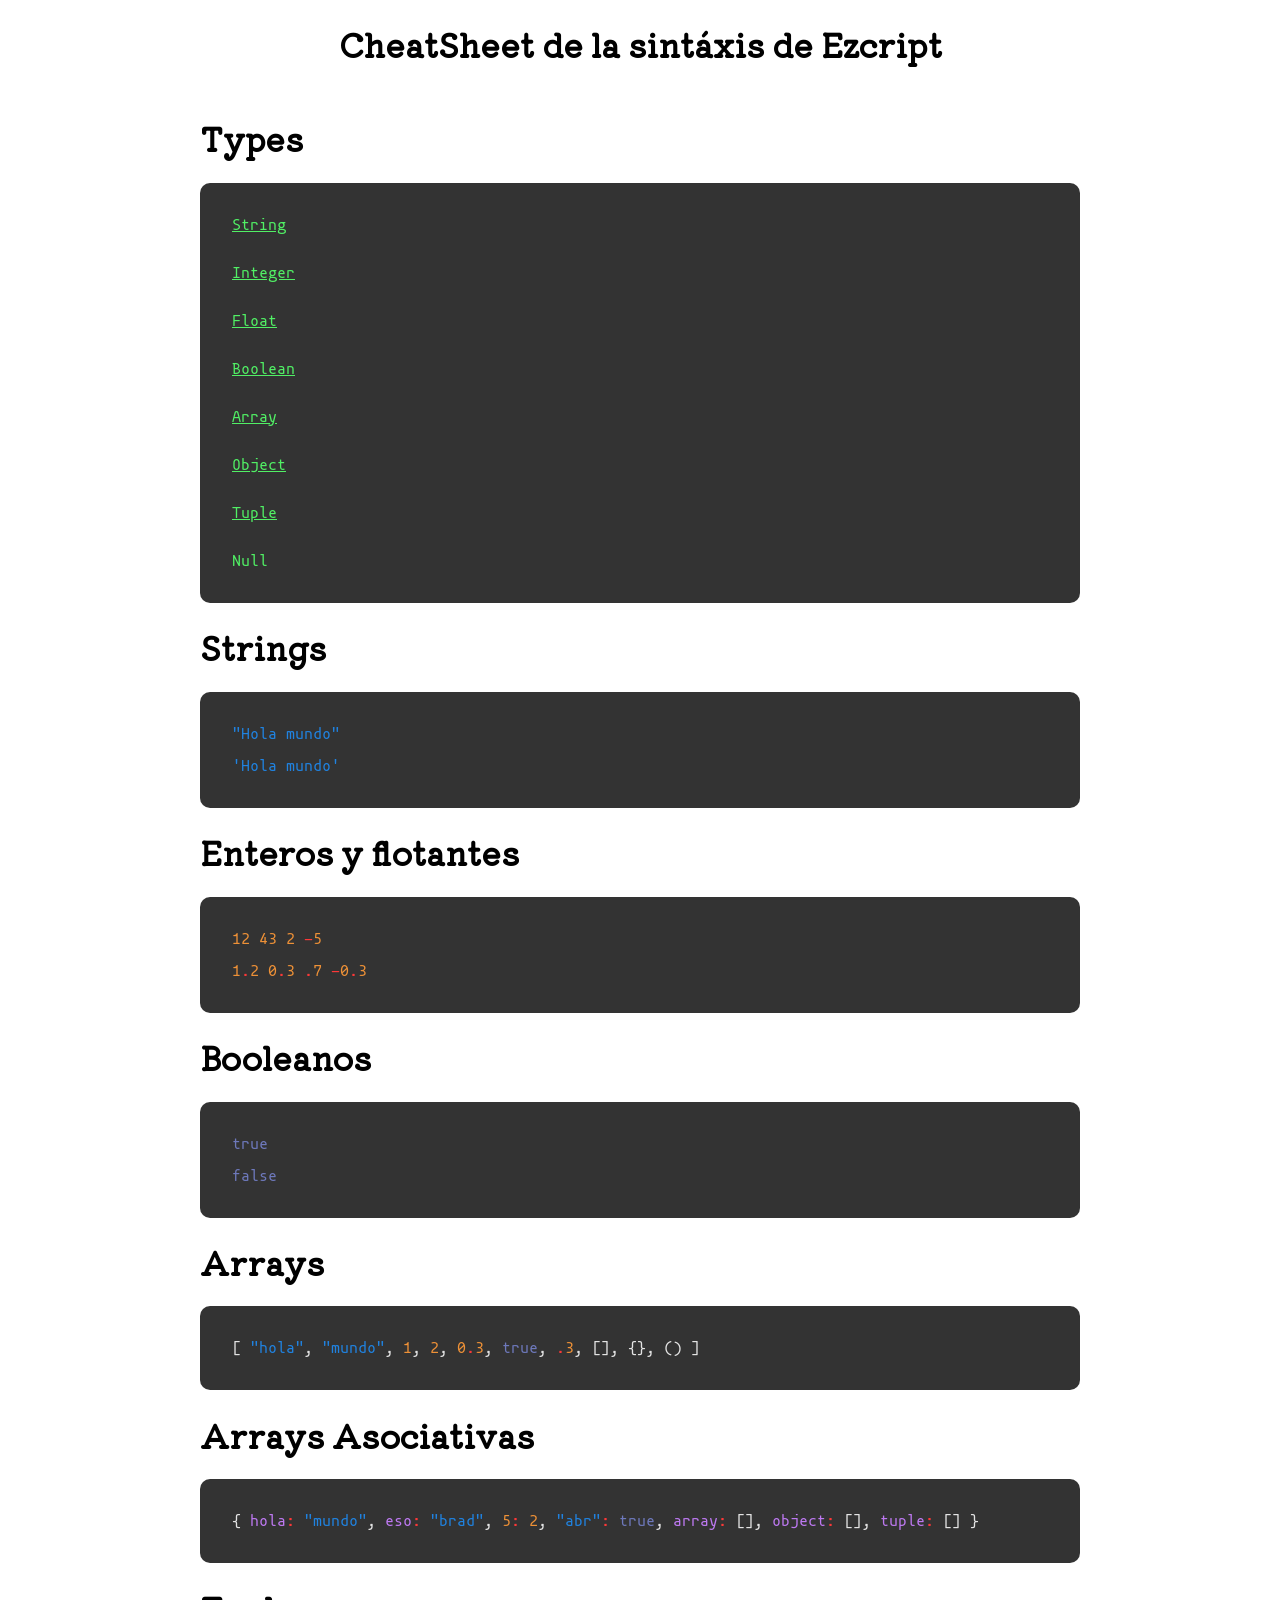
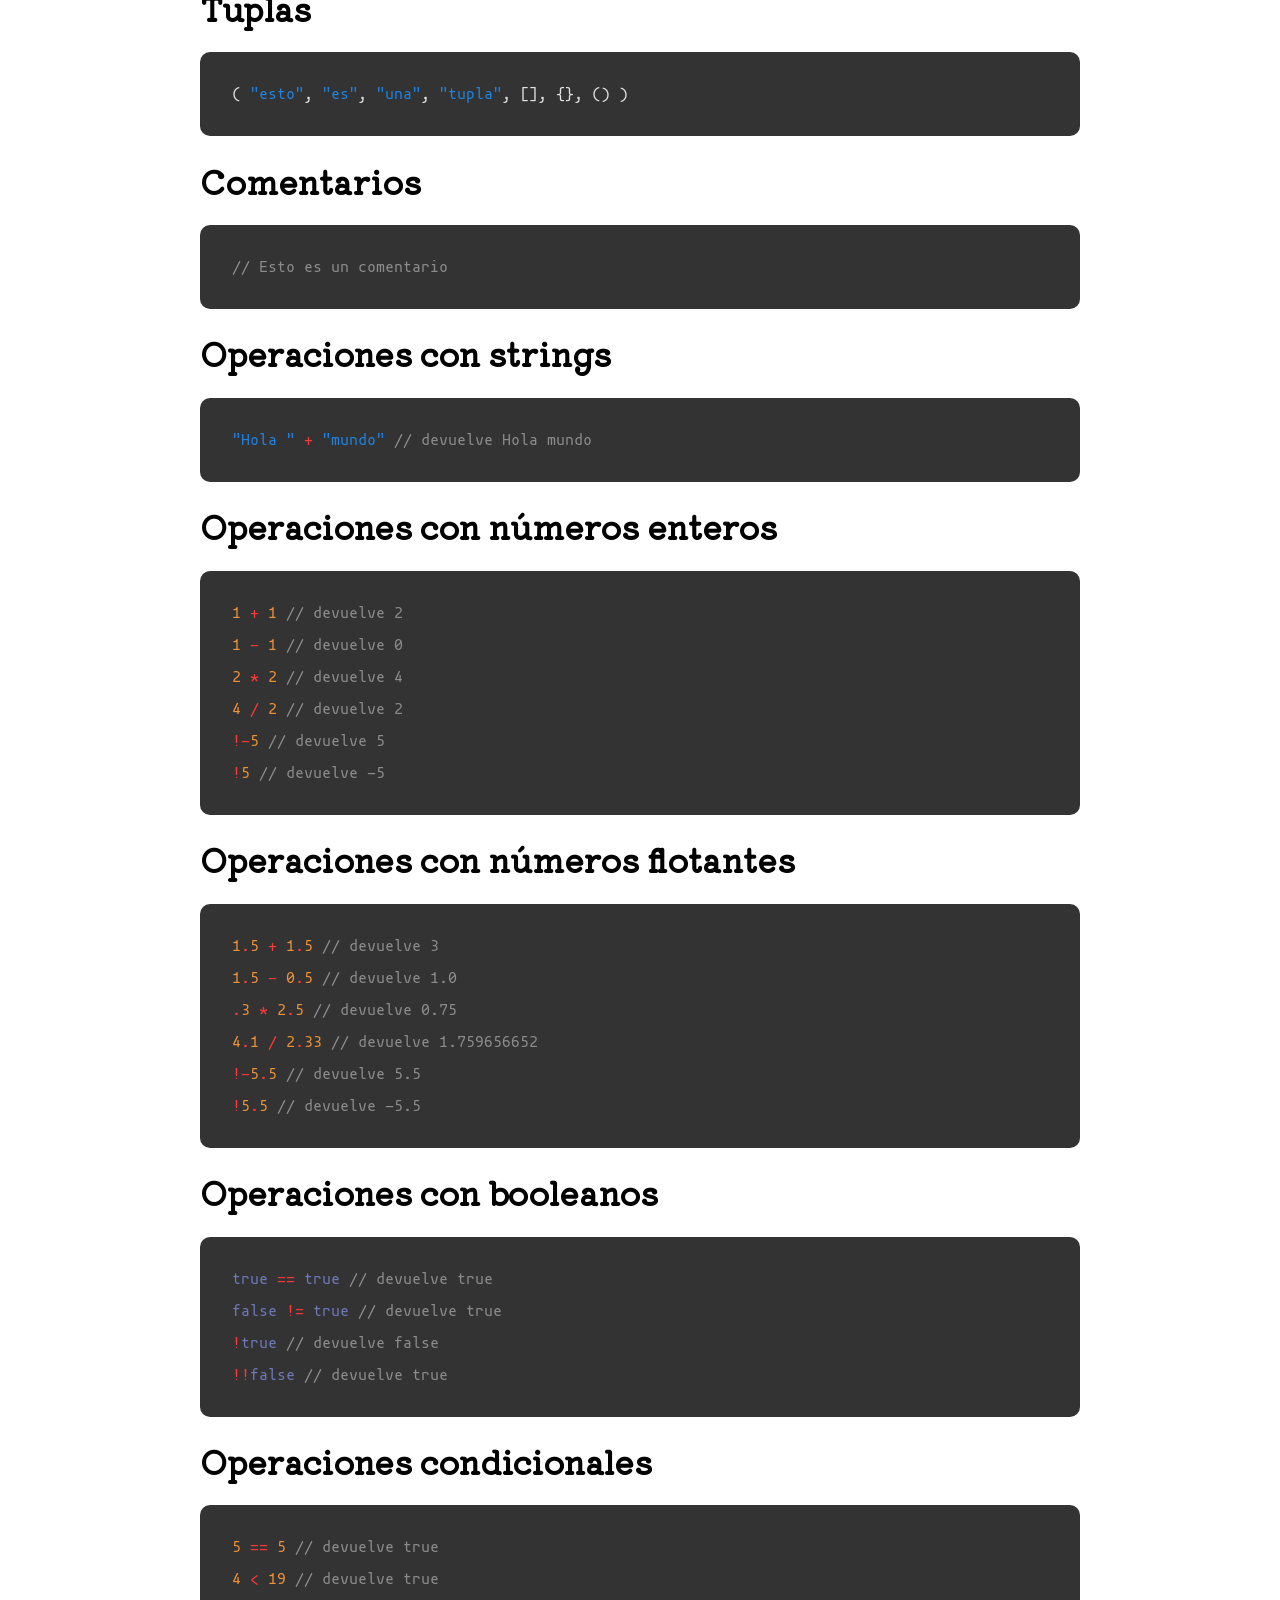
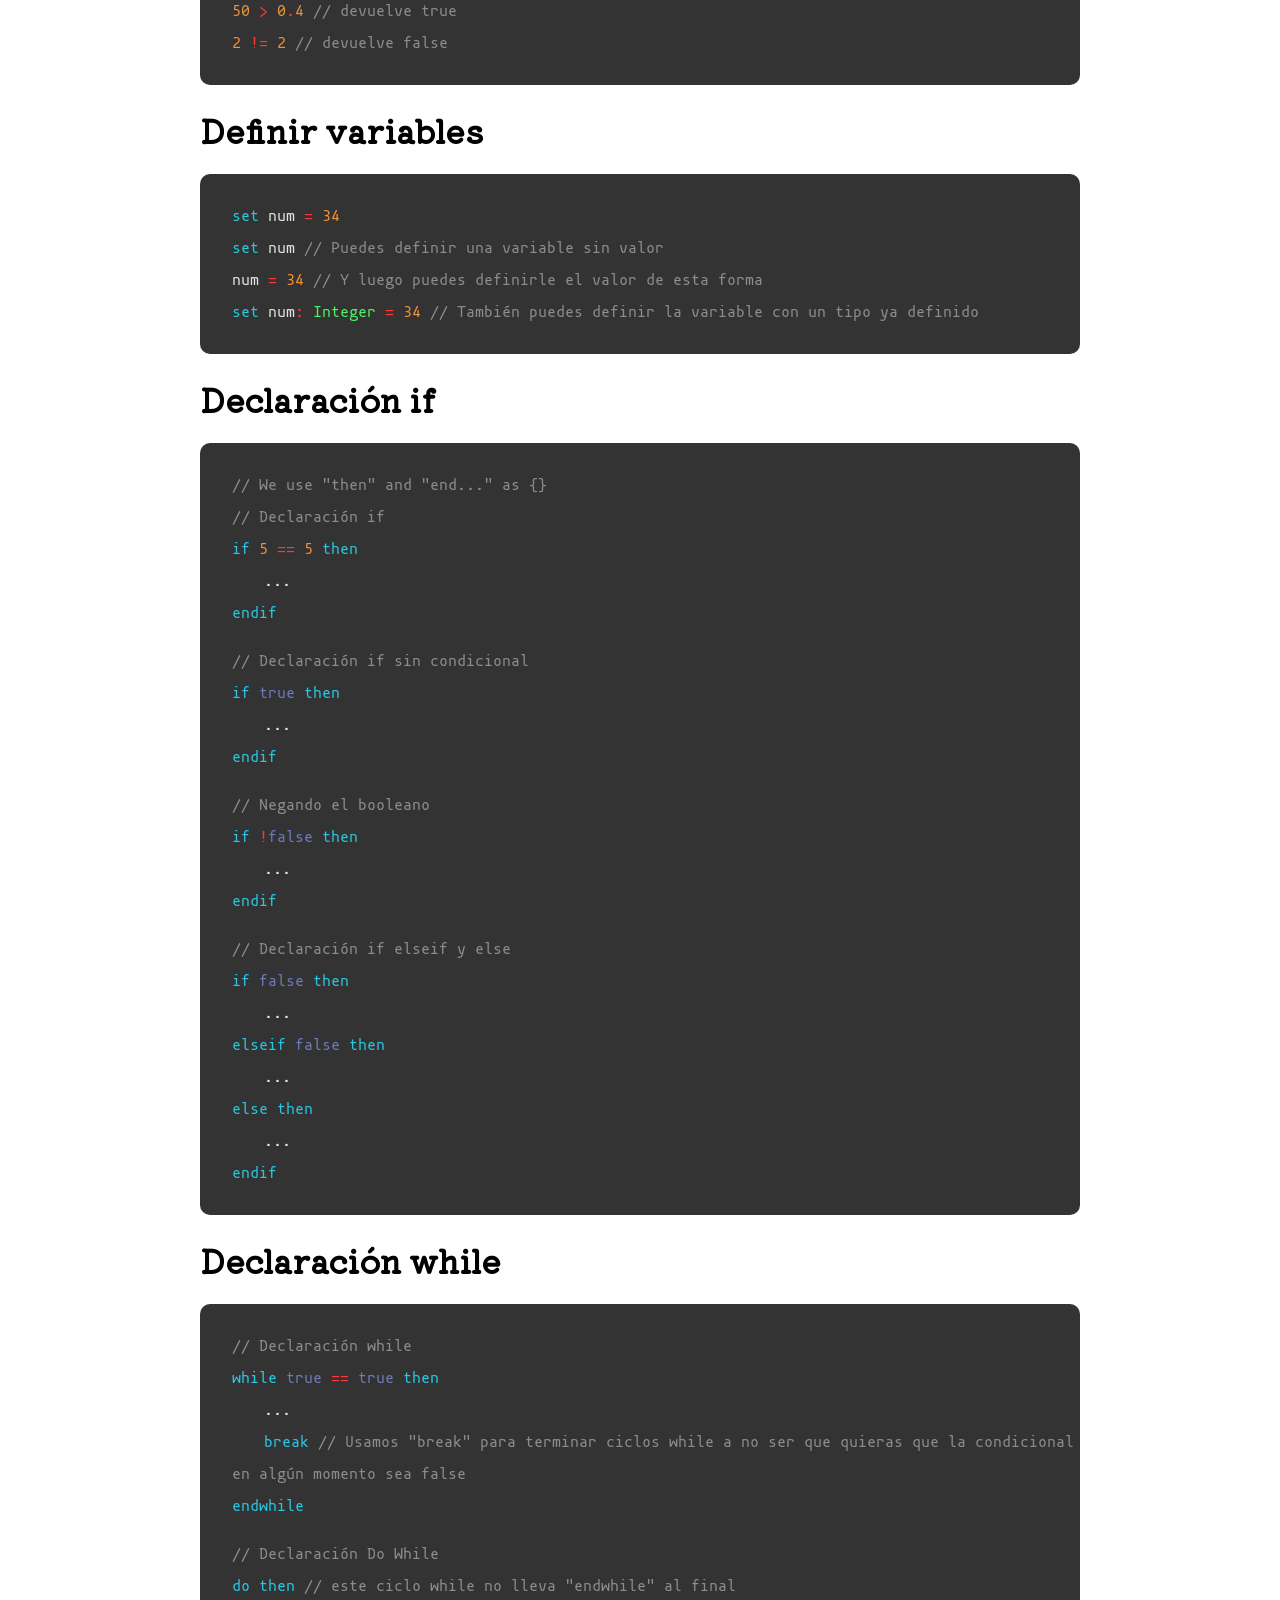
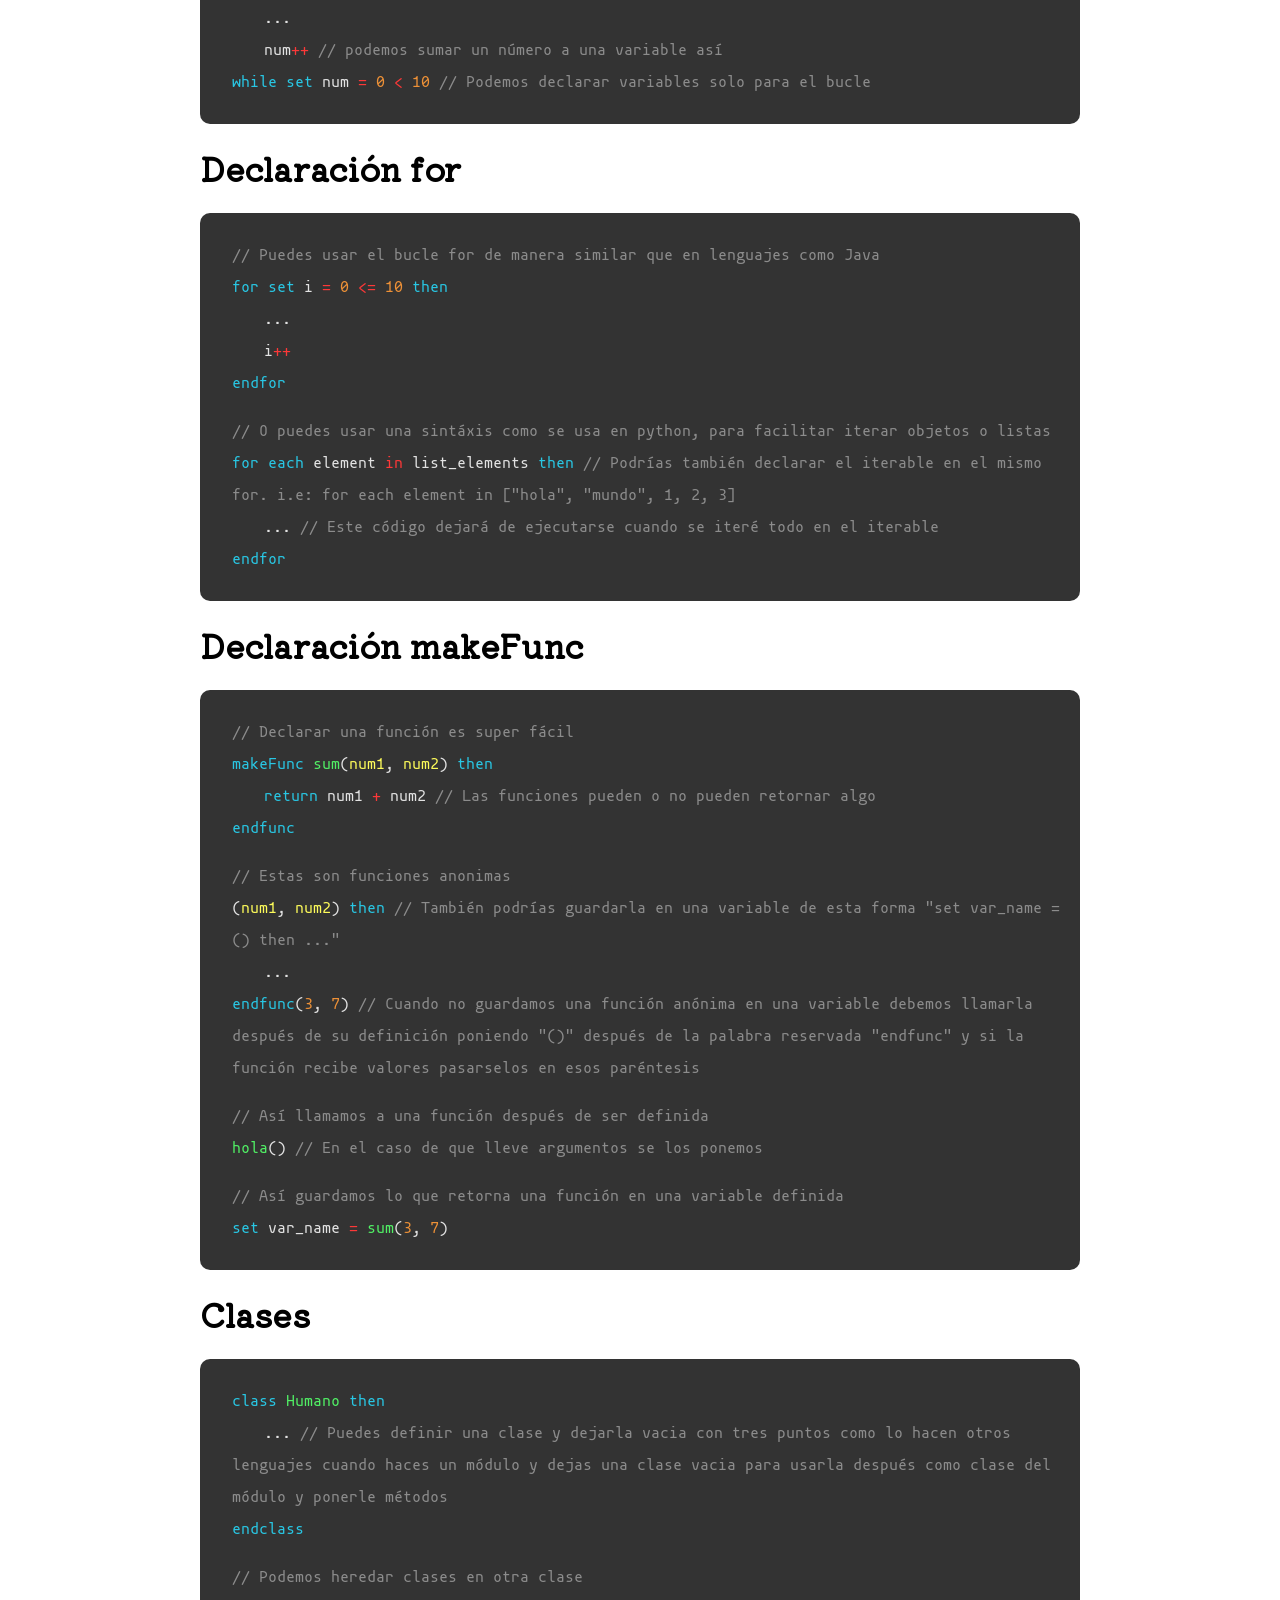
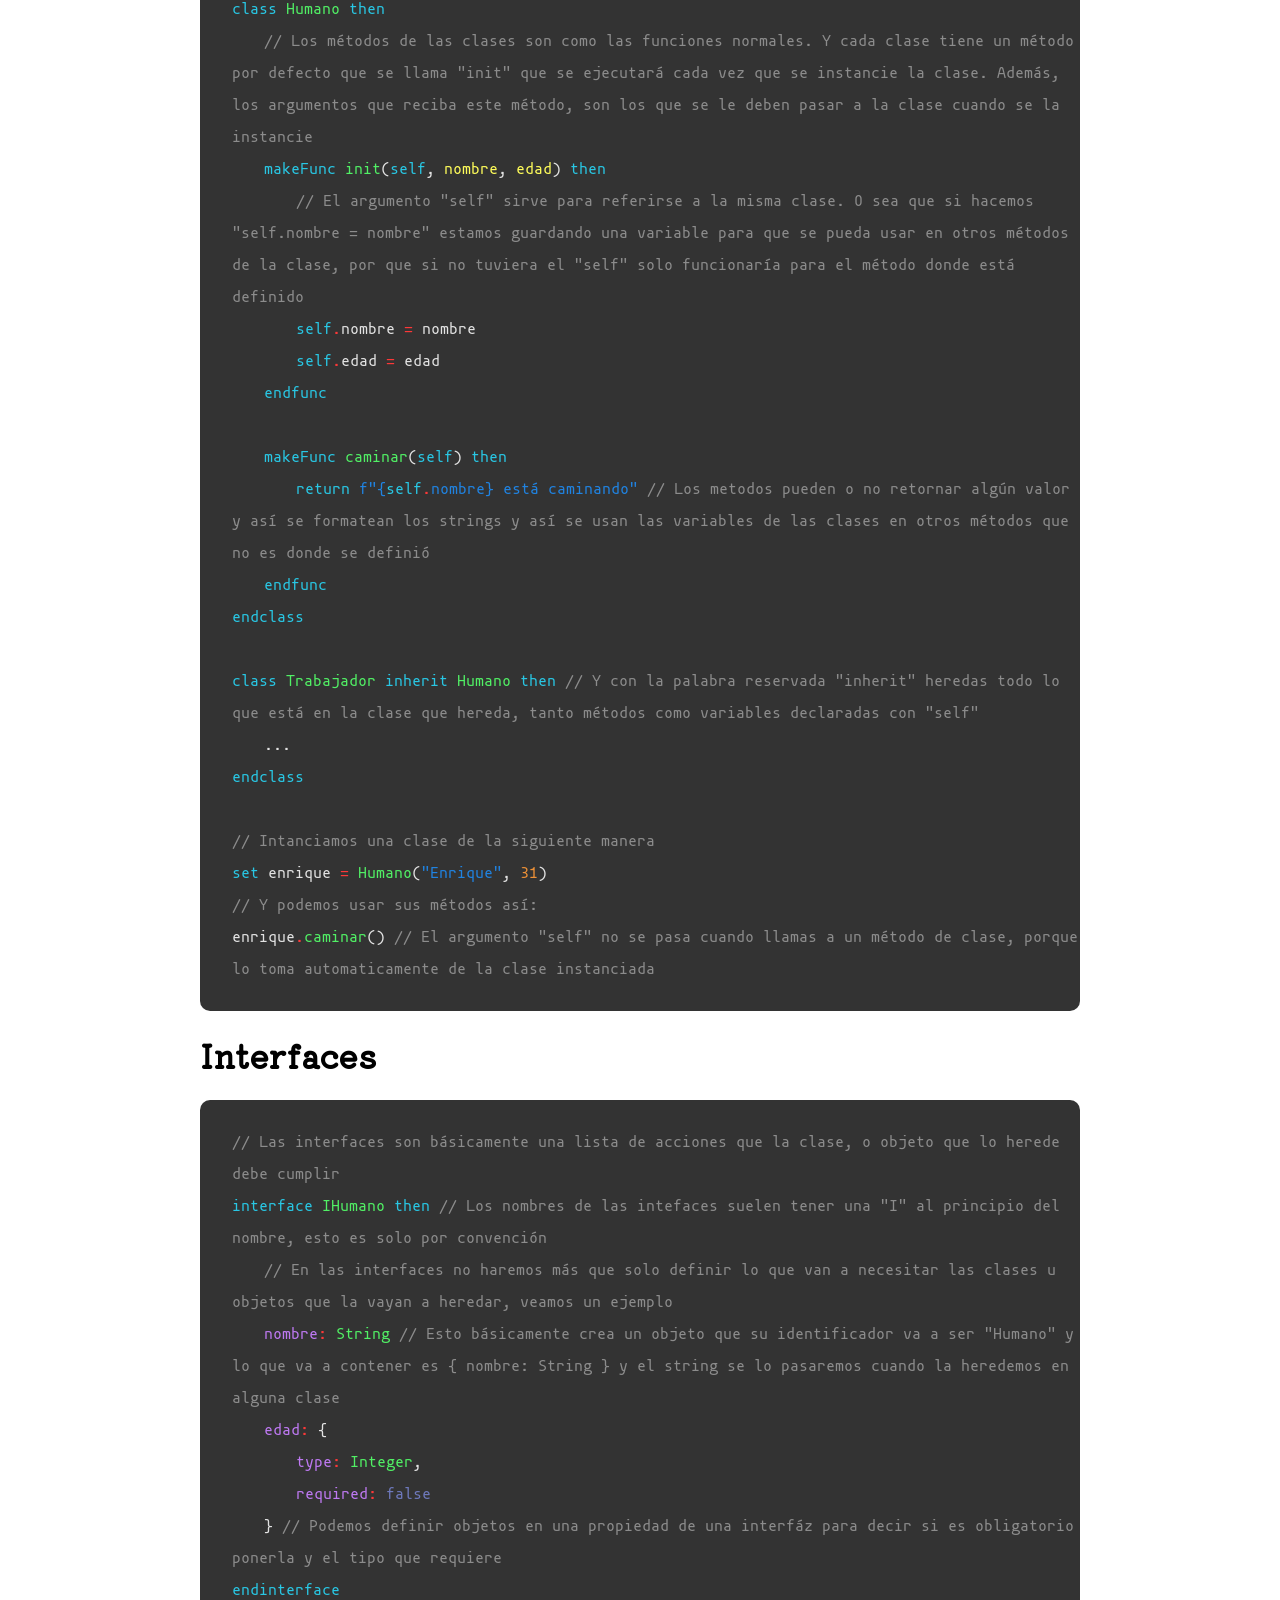
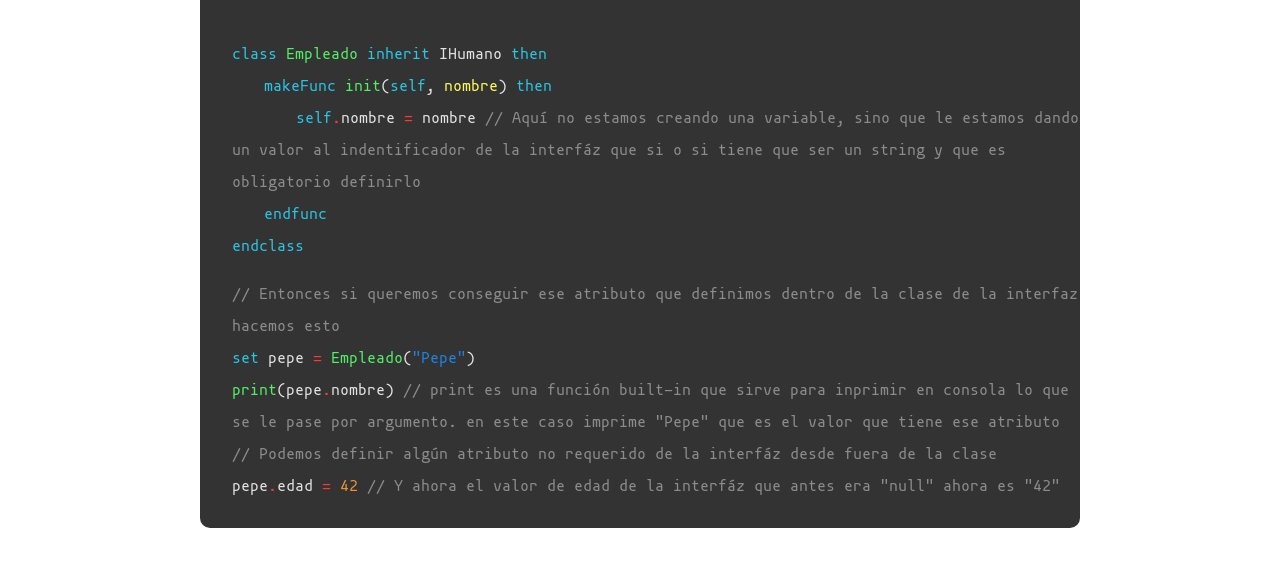
<file: index.html>
<!DOCTYPE html>
<html lang="en">
<head>
  <meta charset="UTF-8">
  <meta name="viewport" content="width=device-width, initial-scale=1.0">
  <title>Sintaxis que usaremos en el lenguaje</title>
  <link rel="stylesheet" href="css/style.css">
  <link href="https://fonts.googleapis.com/css2?family=Kiwi+Maru&display=swap" rel="stylesheet">
</head>
<body>
  <div class="syntax">
    <h1 class="title">
      CheatSheet de la sintáxis de Ezcript
    </h1>
    <h1>Types</h1>
    <div class="code">
      <a class="functions-types-classes" href="#string">String</a>
      <a class="functions-types-classes" href="#integer">Integer</a>
      <a class="functions-types-classes" href="#integer">Float</a>
      <a class="functions-types-classes" href="#boolean">Boolean</a>
      <a class="functions-types-classes" href="#array">Array</a>
      <a class="functions-types-classes" href="#object">Object</a>
      <a class="functions-types-classes" href="#tuple">Tuple</a>
      <p class="functions-types-classes">Null</p>
    </div>
    <h1 id="string">Strings</h1>
    <div class="code">
      <p class="strings">"Hola mundo"<br />
      'Hola mundo'</p>
    </div>
    <h1 id="integer">Enteros y flotantes</h1>
    <div class="code">
      <p class="numbers">12 43 2 <span class="operator">-</span>5<br />
      1<span class="operator">.</span>2 0<span class="operator">.</span>3 <span class="operator">.</span>7 <span class="operator">-</span>0<span class="operator">.</span>3</p>
    </div>
    <h1 id="boolean">Booleanos</h1>
    <div class="code">
      <p class="booleans">true<br />
      false</p>
    </div>
    <h1 id="array">Arrays</h1>
    <div class="code">
      <p>[ <span class="strings">"hola"</span>, <span class="strings">"mundo"</span>, <span class="numbers">1</span>, <span class="numbers">2</span>, <span class="numbers">0</span><span class="operator">.</span><span class="numbers">3</span>, <span class="booleans">true</span>, <span class="operator">.</span><span class="numbers">3</span>, [], {}, () ]</p>
    </div>
    <h1 id="object">Arrays Asociativas</h1>
    <div class="code">
      <p>{ <span class="object-identifier">hola</span><span class="operator">:</span> <span class="strings">"mundo"</span>, <span class="object-identifier">eso</span><span class="operator">:</span> <span class="strings">"brad"</span>, <span class="numbers">5</span><span class="operator">:</span> <span class="numbers">2</span>, <span class="strings">"abr"</span><span class="operator">:</span> <span class="booleans">true</span>, <span class="object-identifier">array</span><span class="operator">:</span> [], <span class="object-identifier">object</span><span class="operator">:</span> [], <span class="object-identifier">tuple</span><span class="operator">:</span> [] }</p>
    </div>
    <h1 id="tuple">Tuplas</h1>
    <div class="code">
      <p>( <span class="strings">"esto"</span>, <span class="strings">"es"</span>, <span class="strings">"una"</span>, <span class="strings">"tupla"</span>, [], {}, () )</p>
    </div>
    <h1>Comentarios</h1>
    <div class="code">
      <p class="comments">// Esto es un comentario</p>
    </div>
    <h1>Operaciones con strings</h1>
    <div class="code">
      <p class="strings">"Hola " <span class="operator">+</span> "mundo" <span class="comments">// devuelve Hola mundo</span></p>
    </div>
    <h1>Operaciones con números enteros</h1>
    <div class="code">
      <p><span class="numbers">1</span> <span class="operator">+</span> <span class="numbers">1</span> <span class="comments">// devuelve 2</span><br />
      <span class="numbers">1</span> <span class="operator">-</span> <span class="numbers">1</span> <span class="comments">// devuelve 0</span><br />
      <span class="numbers">2</span> <span class="operator">*</span> <span class="numbers">2</span> <span class="comments">// devuelve 4</span><br />
      <span class="numbers">4</span> <span class="operator">/</span> <span class="numbers">2</span> <span class="comments">// devuelve 2</span><br />
      <span class="operator">!-</span><span class="numbers">5</span> <span class="comments">// devuelve 5</span><br />
      <span class="operator">!</span><span class="numbers">5</span> <span class="comments">// devuelve -5</span></p>
    </div>
    <h1>Operaciones con números flotantes</h1>
    <div class="code">
      <p><span class="numbers">1</span><span class="operator">.</span><span class="numbers">5</span> <span class="operator">+</span> <span class="numbers">1</span><span class="operator">.</span><span class="numbers">5</span> <span class="comments">// devuelve 3</span><br />
      <span class="numbers">1</span><span class="operator">.</span><span class="numbers">5</span><span class="operator"> - </span><span class="numbers">0</span><span class="operator">.</span><span class="numbers">5</span> <span class="comments">// devuelve 1.0</span><br />
      <span class="operator">.</span><span class="numbers">3</span> <span class="operator">*</span> <span class="numbers">2</span><span class="operator">.</span><span class="numbers">5</span> <span class="comments">// devuelve 0.75</span><br />
      <span class="numbers">4</span><span class="operator">.</span><span class="numbers">1</span> <span class="operator">/</span> <span class="numbers">2</span><span class="operator">.</span><span class="numbers">33</span> <span class="comments">// devuelve 1.759656652</span><br />
      <span class="operator">!-</span><span class="numbers">5<span class="operator">.</span>5</span> <span class="comments">// devuelve 5.5</span><br />
      <span class="operator">!</span><span class="numbers">5<span class="operator">.</span>5</span> <span class="comments">// devuelve -5.5</span></p>
    </div>
    <h1>Operaciones con booleanos</h1>
    <div class="code">
      <p><span class="booleans">true</span> <span class="operator">==</span> <span class="booleans">true</span> <span class="comments">// devuelve true</span><br />
      <span class="booleans">false</span> <span class="operator">!=</span> <span class="booleans">true</span> <span class="comments">// devuelve true</span> <br />
      <span class="operator">!</span><span class="booleans">true</span> <span class="comments">// devuelve false</span> <br />
      <span class="operator">!!</span><span class="booleans">false</span> <span class="comments">// devuelve true</span></p>
    </div>
    <h1>Operaciones condicionales</h1>
    <div class="code">
      <p><span class="numbers">5</span> <span class="operator">==</span> <span class="numbers">5</span> <span class="comments">// devuelve true</span><br />
      <span class="numbers">4</span> <span class="operator">&#60;</span> <span class="numbers">19</span> <span class="comments">// devuelve true</span><br />
      <span class="numbers">50</span> <span class="operator">&#62;</span> <span class="numbers">0<span class="operator">.</span>4</span> <span class="comments">// devuelve true</span><br />
      <span class="numbers">2</span> <span class="operator">!=</span> <span class="numbers">2</span> <span class="comments">// devuelve false</span></p>
    </div>
    <h1>Definir variables</h1>
    <div class="code">
      <p><span class="keyword">set</span> num <span class="operator">&#61;</span> <span class="numbers">34</span><br />
      <span class="keyword">set</span> num <span class="comments">// Puedes definir una variable sin
      valor</span><br />
      num <span class="operator">&#61;</span> <span class="numbers">34</span>
      <span class="comments">// Y luego puedes definirle el valor de esta forma</span><br />
      <span class="keyword">set</span> num<span class="operator">:</span> <span class="functions-types-classes">Integer</span>
      <span class="operator">&#61;</span> <span class="numbers">34</span>
      <span class="comments">// También puedes definir la variable con un tipo ya
        definido</span></p>
    </div>
    <h1>Declaración if</h1>
    <div class="code">
      <p><span class="comments">// We use "then" and "end..." as {}</span><br/ >
      <span class="comments">// Declaración if</span><br />
      <span class="keyword">if</span> <span class="numbers">5</span> <span class="operator">==</span> <span class="numbers">5</span> <span class="keyword">then</span><br />
      <span class="code-block">...</span><br />
      <span class="keyword">endif</span></p>
      <p><span class="comments">// Declaración if sin condicional</span><br />
      <span class="keyword">if</span> <span class="booleans">true</span> <span class="keyword">then</span><br />
      <span class="code-block">...</span><br />
      <span class="keyword">endif</span></p>
      <p><span class="comments">// Negando el booleano</span><br />
      <span class="keyword">if</span> <span class="operator">!</span><span class="booleans">false</span> <span class="keyword">then</span><br />
      <span class="code-block">...</span><br />
      <span class="keyword">endif</span></p>
      <p><span class="comments">// Declaración if elseif y else</span><br />
      <span class="keyword">if</span> <span class="booleans">false</span> <span class="keyword">then</span><br />
      <span class="code-block">...</span><br />
      <span class="keyword">elseif</span> <span class="booleans">false</span> <span class="keyword">then</span><br />
      <span class="code-block">...</span><br />
      <span class="keyword">else</span> <span class="keyword">then</span><br/>
      <span class="code-block">...</span><br />
      <span class="keyword">endif</span></p>
    </div>
    <h1>Declaración while</h1>
    <div class="code">
      <p><span class="comments">// Declaración while</span><br />
      <span class="keyword">while</span> <span class="booleans">true</span> <span class="operator">==</span> <span class="booleans">true</span> <span class="keyword">then</span><br />
      <span class="code-block">...</span><br />
      <span class="code-block keyword">break</span> <span class="comments">// Usamos "break" para terminar ciclos while a no ser que quieras que la  condicional en algún momento sea false</span><br />
      <span class="keyword">endwhile</span></p>
      <p><span class="comments">// Declaración Do While</span><br />
      <span class="keyword">do</span> <span class="keyword">then</span> <span class="comments">// este ciclo while no lleva "endwhile" al final</span><br />
      <span class="code-block">...</span><br />
      <span class="code-block">num<span class="operator">++</span></span> <span class="comments">// podemos sumar un número a una variable así</span><br />
      <span class="keyword">while</span> <span class="keyword">set</span> num <span class="operator">&#61;</span> <span class="numbers">0</span> <span class="operator">&#60;</span> <span class="numbers">10</span> <span class="comments">// Podemos declarar variables solo para el bucle</span></p>
    </div>
    <h1>Declaración for</h1>
    <div class="code">
      <p><span class="comments">// Puedes usar el bucle for de manera similar que en lenguajes como Java</span><br />
      <span class="keyword">for set</span> i <span class="operator">&#61;</span> <span class="numbers">0</span> <span class="operator">&lt;&#61;</span> <span class="numbers">10</span> <span class="keyword">then</span><br />
      <span class="code-block">...</span></span><br />
      <span class="code-block">i<span class="operator">++</span></span><br />
      <span class="keyword">endfor</span></p>
      <p><span class="comments">// O puedes usar una sintáxis como se usa en python, para facilitar iterar objetos o listas</span><br />
      <span class="keyword">for each</span> element <span class="operator">in</span> list_elements <span class="keyword">then</span> <span class="comments">// Podrías también declarar el iterable en el mismo for. i.e: for each element in ["hola", "mundo", 1, 2, 3]</span><br />
      <span class="code-block">... <span class="comments">// Este código dejará de ejecutarse cuando se iteré todo en el iterable</span></span><br />
      <span class="keyword">endfor</span></p>
    </div>
    <h1>Declaración makeFunc</h1>
    <div class="code">
      <p><span class="comments">// Declarar una función es super fácil</span><br />
      <span class="keyword">makeFunc</span> <span class="functions-types-classes">sum</span>(<span class="arguments">num1</span>, <span class="arguments">num2</span>) <span class="keyword">then</span><br />
      <span class="code-block"><span class="keyword">return</span> num1 <span class="operator">+</span> num2 <span class="comments">// Las funciones pueden o no pueden retornar algo</span></span><br />
      <span class="keyword">endfunc</span></p>
      <p><span class="comments">// Estas son funciones anonimas</span><br />
      (<span class="arguments">num1</span>, <span class="arguments">num2</span>) <span class="keyword">then</span> <span class="comments">// También podrías guardarla en una variable de esta forma "set var_name = () then ..."</span><br />
      <span class="code-block">...</span><br />
      <span class="keyword">endfunc</span>(<span class="numbers">3</span>, <span class="numbers">7</span>) <span class="comments">// Cuando no guardamos una función anónima en una variable debemos llamarla después de su definición poniendo "()" después de la palabra reservada "endfunc" y si la función recibe valores pasarselos en esos paréntesis</span></p>
      <p><span class="comments">// Así llamamos a una función después de ser definida</span><br />
      <span class="functions-types-classes">hola</span>() <span class="comments">// En el caso de que lleve argumentos se los ponemos</span></p>
      <p><span class="comments">// Así guardamos lo que retorna una función en una variable definida</span><br />
      <span class="keyword">set</span> var_name <span class="operator">&#61;</span> <span class="functions-types-classes">sum</span>(<span class="numbers">3</span>, <span class="numbers">7</span>)</p>
    </div>
    <h1>Clases</h1>
    <div class="code">
      <p><span class="keyword">class</span> <span class="functions-types-classes">Humano</span> <span class="keyword">then</span><br />
      <span class="code-block">...</span> <span class="comments">// Puedes definir una clase y dejarla vacia con tres puntos como lo hacen otros lenguajes cuando haces un módulo y dejas una clase vacia para usarla después como clase del módulo y ponerle métodos</span><br />
      <span class="keyword">endclass</span></p>
      <p><span class="comments">// Podemos heredar clases en otra clase</span><br />
      <span class="keyword">class</span> <span class="functions-types-classes">Humano</span> <span class="keyword">then</span><br />
      <span class="code-block comments">// Los métodos de las clases son como las funciones normales. Y cada clase tiene un método por defecto que se llama "init" que se ejecutará cada vez que se instancie la clase. Además, los argumentos que reciba este método, son los que se le deben pasar a la clase cuando se la instancie</span><br />
      <span class="code-block"><span class="keyword">makeFunc</span> <span class="functions-types-classes">init</span>(<span class="keyword">self</span>, <span class="arguments">nombre</span>, <span class="arguments">edad</span>) <span class="keyword">then</span></span><br />
      <span class="code-block"><span class="code-block comments">// El argumento "self" sirve para referirse a la misma clase. O sea que si hacemos "self.nombre = nombre" estamos guardando una variable para que se pueda usar en otros métodos de la clase, por que si no tuviera el "self" solo funcionaría para el método donde está definido</span></span><br />
      <span class="code-block"><span class="code-block"><span class="keyword">self</span><span class="operator">.</span>nombre <span class="operator">&#61;</span> nombre</span></span><br />
      <span class="code-block"><span class="code-block"><span class="keyword">self</span><span class="operator">.</span>edad <span class="operator">&#61;</span> edad</span></span><br />
      <span class="code-block"><span class="keyword">endfunc</span></span><br />
      <br>
      <span class="code-block"><span class="keyword">makeFunc</span> <span class="functions-types-classes">caminar</span>(<span class="keyword">self</span>) <span class="keyword">then</span></span><br />
      <span class="code-block"><span class="code-block"><span class="keyword">return</span> <span class="strings">f"{<span class="keyword">self</span><span class="operator">.</span>nombre} está caminando"</span></span></span> <span class="comments">// Los metodos pueden o no retornar algún valor y así se formatean los strings y así se usan las variables de las clases en otros métodos que no es donde se definió</span><br />
      <span class="code-block"><span class="keyword">endfunc</span></span><br />
      <span class="keyword">endclass</span><br />
      <br>
      <span class="keyword">class</span> <span class="functions-types-classes">Trabajador</span> <span class="keyword">inherit</span> <span class="functions-types-classes">Humano</span> <span class="keyword">then</span> <span class="comments">// Y con la palabra reservada "inherit" heredas todo lo que está en la clase que hereda, tanto métodos como variables declaradas con "self"</span><br />
      <span class="code-block">...</span><br />
      <span class="keyword">endclass</span><br />
      <br>
      <span class="comments">// Intanciamos una clase de la siguiente manera</span><br />
      <span class="keyword">set</span> enrique <span class="operator">&#61;</span> <span class="functions-types-classes">Humano</span>(<span class="strings">"Enrique"</span>, <span class="numbers">31</span>)<br />
      <span class="comments">// Y podemos usar sus métodos así:</span><br />
      enrique<span class="operator">.</span><span class="functions-types-classes">caminar</span>()</span> <span class="comments">// El argumento "self" no se pasa cuando llamas a un método de clase, porque lo toma automaticamente de la clase instanciada</span></p>
    </div>
    <h1>Interfaces</h1>
    <div class="code">
      <p><span class="comments">// Las interfaces son básicamente una lista de acciones que la clase, o objeto que lo herede debe cumplir</span><br />
      <span class="keyword">interface</span> <span class="functions-types-classes">IHumano</span> <span class="keyword">then</span> <span class="comments">// Los nombres de las intefaces suelen tener una "I" al principio del nombre, esto es solo por convención</span><br />
      <span class="code-block"><span class="comments">// En las interfaces no haremos más que solo definir lo que van a necesitar las clases u objetos que la vayan a heredar, veamos un ejemplo</span></span><br />
      <span class="code-block"><span class="object-identifier">nombre</span><span class="operator">:</span> <span class="functions-types-classes">String</span> <span class="comments">// Esto básicamente crea un objeto que su identificador va a ser "Humano" y lo que va a contener es { nombre: String } y el string se lo pasaremos cuando la heredemos en alguna clase</span></span><br />
      <span class="code-block"><span class="object-identifier">edad</span><span class="operator">:</span></span> { <br />
      <span class="code-block"><span class="code-block"><span class="object-identifier">type</span><span class="operator">:</span> <span class="functions-types-classes">Integer</span>,</span></span><br />
      <span class="code-block"><span class="code-block"><span class="object-identifier">required</span><span class="operator">:</span> <span class="booleans">false</span></span></span><br />
      <span class="code-block">}</span> <span class="comments">// Podemos definir objetos en una propiedad de una interfáz para decir si es obligatorio ponerla y el tipo que requiere</span><br />
      <span class="keyword">endinterface</span><br />
      <br>
      <span class="keyword">class</span> <span class="functions-types-classes">Empleado</span> <span class="keyword">inherit</span> IHumano <span class="keyword">then</span><br />
      <span class="code-block"><span class="keyword">makeFunc</span> <span class="functions-types-classes">init</span>(<span class="keyword">self</span>, <span class="arguments">nombre</span>) <span class="keyword">then</span></span><br />
      <span class="code-block"><span class="code-block"><span class="keyword">self</span><span class="operator">.</span>nombre <span class="operator">&#61;</span> nombre</span> <span class="comments">// Aquí no estamos creando una variable, sino que le estamos dando un valor al indentificador de la interfáz que si o si tiene que ser un string y que es obligatorio definirlo</span></span><br />
      <span class="code-block"><span class="keyword">endfunc</span></span><br />
      <span class="keyword">endclass</span></p>
      <p><span class="comments">// Entonces si queremos conseguir ese atributo que definimos dentro de la clase de la interfaz hacemos esto</span><br />
      <span class="keyword">set</span> pepe <span class="operator">&#61;</span> <span class="functions-types-classes">Empleado</span>(<span class="strings">"Pepe"</span>)<br />
      <span class="functions-types-classes">print</span>(pepe<span class="operator">.</span>nombre) <span class="comments">// print es una función built-in que sirve para inprimir en consola lo que se le pase por argumento. en este caso imprime "Pepe" que es el valor que tiene ese atributo</span><br />
      <span class="comments">// Podemos definir algún atributo no requerido de la interfáz desde fuera de la clase</span><br />
      pepe<span class="operator">.</span>edad <span class="operator">&#61;</span> <span class="numbers">42</span> <span class="comments">// Y ahora el valor de edad de la interfáz que antes era "null" ahora es "42"</span></p>
    </div>
  </div>
</body>
</html>
</file>
<file: css/style.css>
@font-face {
  font-family: mononoki;
  src: url(../fonts/mononoki_nerd_font_regular.ttf);
}

body {
  margin: 0;
  padding: 0;
  box-sizing: border-box;
  font-family: 'Kiwi Maru', serif;
}

.title {
  text-align: center;
  margin-bottom: 3rem;
}

.syntax {
  width: 55rem;
  margin: auto;
}

.syntax .code {
  background: #333333;
  color: #E3E3E3;
  padding: 10px 0;
  line-height: 2;
  border-radius: 10px;
  font-family: 'mononoki', monospace;
}

.code:nth-last-child(1) {
  margin-bottom: 3rem;
}

.syntax .code p {
  padding-left: 2rem;
}

.syntax .code a {
  padding-left: 2rem;
  padding-top: 1rem;
  display: block;
}

.comments {
  color: #8C8C8C;
}

.strings {
  color: #2083E1;
}

.numbers {
  color: #EE9137;
}

.booleans {
  color: #6E79BC;
}

.operator {
  color: #FC3838;
}

.keyword {
  color: #29C7E4;
}

.object-identifier {
  color: #BE79F2;
}

.functions-types-classes {
  color: #51F065;
}

.code-block {
  margin-left: 2em;
}

.arguments {
  color: #FEFC5A;
}
</file>
